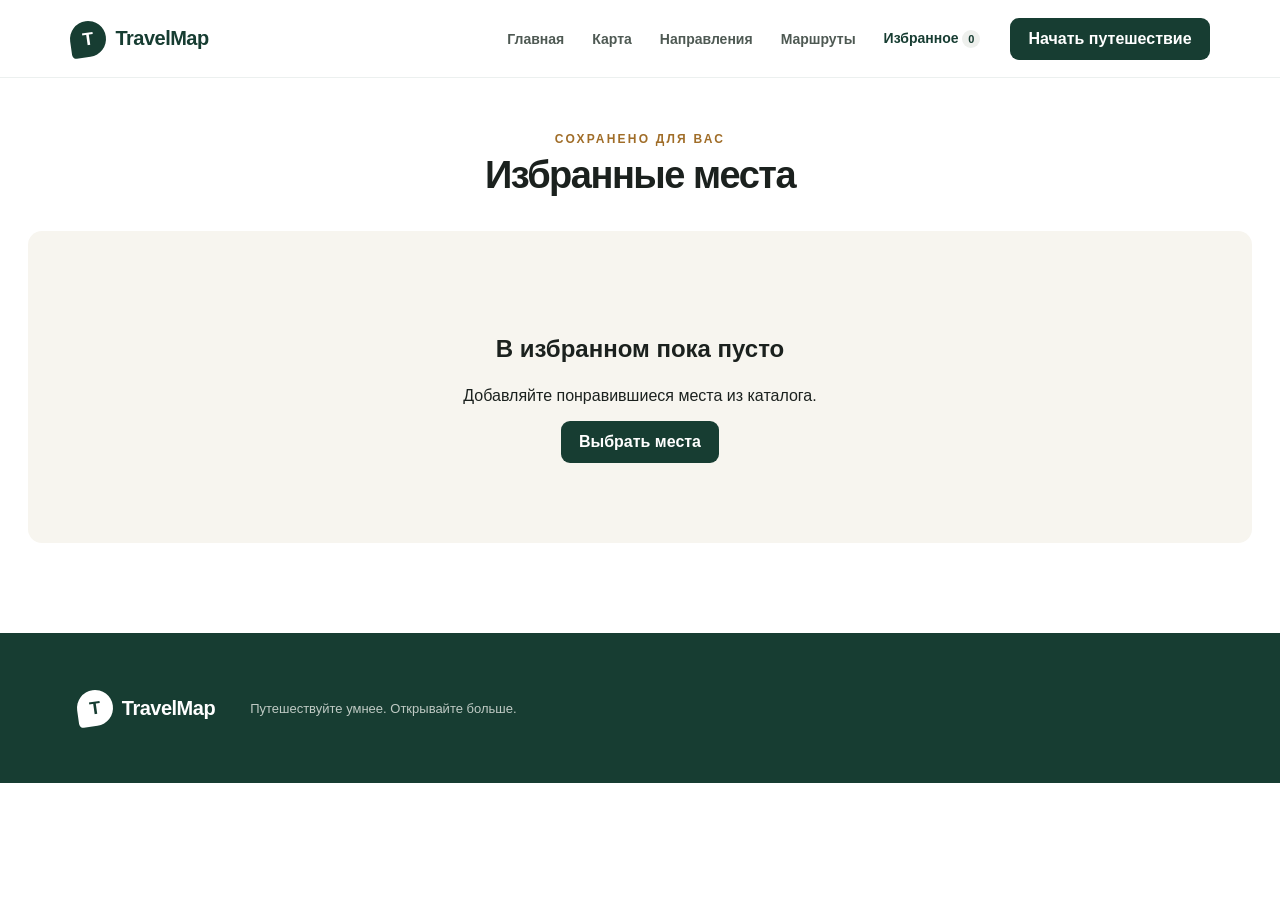
<file: favorites.html>
<!doctype html>
<html lang="ru">
<head><meta charset="utf-8"><meta name="viewport" content="width=device-width, initial-scale=1"><title>Избранное — TravelMap</title><link rel="stylesheet" href="css/style.css"></head>
<body>
  <header class="topbar"><a class="brand" href="index.html"><span class="brand-mark">T</span><span>TravelMap</span></a><button class="nav-toggle" type="button" aria-label="Открыть меню">☰</button>
    <nav class="main-nav" aria-label="Основная навигация"><a href="index.html">Главная</a><a href="map.html">Карта</a><a href="destinations.html">Направления</a><a href="planner.html">Маршруты</a><a class="active" href="favorites.html">Избранное <span class="favorite-count">0</span></a></nav><a class="btn btn-primary nav-cta" href="planner.html">Начать путешествие</a>
  </header>
  <main class="inner-page"><section class="page-header"><p class="eyebrow dark">Сохранено для вас</p><h1>Избранные места</h1></section><section class="catalog-grid" id="favoritesCatalog"></section></main>
  <footer class="footer"><a class="brand footer-brand" href="index.html"><span class="brand-mark">T</span><span>TravelMap</span></a><p>Путешествуйте умнее. Открывайте больше.</p></footer>
  <script src="js/world-data.js"></script><script src="js/main.js"></script><script src="js/favorites.js"></script>
</body>
</html>
</file>
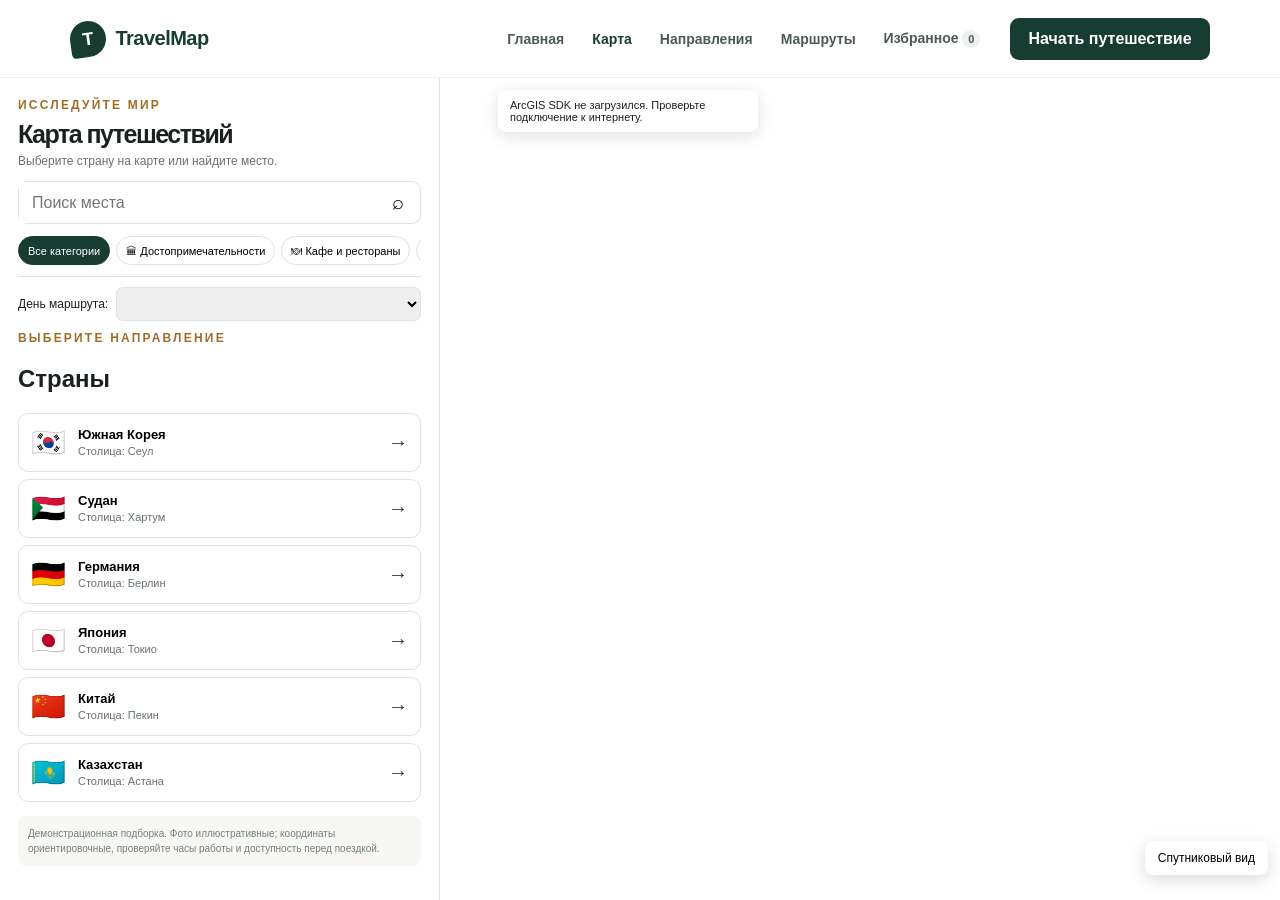
<file: map.html>
<!doctype html>
<html lang="ru">
<head>
  <meta charset="utf-8"><meta name="viewport" content="width=device-width, initial-scale=1">
  <title>Карта — TravelMap</title>
  <link rel="stylesheet" href="https://js.arcgis.com/4.31/esri/themes/light/main.css">
  <link rel="stylesheet" href="css/style.css"><link rel="stylesheet" href="css/map.css">
</head>
<body>
  <header class="topbar">
    <a class="brand" href="index.html"><span class="brand-mark">T</span><span>TravelMap</span></a>
    <button class="nav-toggle" type="button" aria-label="Открыть меню">☰</button>
    <nav class="main-nav" aria-label="Основная навигация">
      <a href="index.html">Главная</a><a class="active" href="map.html">Карта</a><a href="destinations.html">Направления</a>
      <a href="planner.html">Маршруты</a><a href="favorites.html">Избранное <span class="favorite-count">0</span></a>
    </nav><a class="btn btn-primary nav-cta" href="planner.html">Начать путешествие</a>
  </header>
  <main class="map-page">
    <aside class="map-sidebar">
      <div class="sidebar-heading"><p class="eyebrow dark">Исследуйте мир</p><h1>Карта путешествий</h1><p class="map-intro">Выберите страну на карте или найдите место.</p></div>
      <form class="map-search" id="mapSearch"><input id="mapSearchInput" type="search" placeholder="Поиск места"><button type="submit">⌕</button></form>
      <div class="map-filters" id="mapFilters" aria-label="Фильтр категорий"></div>
      <div class="day-filter" id="dayFilter" hidden><span>День маршрута:</span><select id="routeDaySelect"></select></div>
      <div class="map-explorer" id="mapExplorer"></div>
    </aside>
    <section class="map-wrap"><div id="viewDiv"></div><div class="map-status" id="mapStatus">Загрузка ArcGIS...</div>
      <button class="basemap-toggle" id="basemapToggle" type="button">Спутниковый вид</button><div class="selected-day" id="selectedDay" hidden></div>
    </section>
  </main>
  <script src="js/world-data.js"></script><script src="js/main.js"></script><script src="https://js.arcgis.com/4.31/"></script><script src="js/map.js"></script>
</body>
</html>
</file>
<file: css/style.css>
:root{--green:#173d32;--green2:#245a48;--sand:#e9dfca;--cream:#f7f5ef;--gray:#eef0ed;--text:#1b211e;--muted:#68736d;--orange:#ef9a32;--line:#dde3df}
*{box-sizing:border-box}html{scroll-behavior:smooth}body{margin:0;font-family:"Manrope",Arial,sans-serif;color:var(--text);background:#fff}a{color:inherit;text-decoration:none}button,input,select{font:inherit}.sr-only{position:absolute;width:1px;height:1px;padding:0;margin:-1px;overflow:hidden;clip:rect(0,0,0,0)}
.topbar{height:78px;padding:0 5.5%;display:flex;align-items:center;gap:30px;background:rgba(255,255,255,.97);border-bottom:1px solid rgba(23,61,50,.08);position:sticky;top:0;z-index:50}.brand{display:flex;align-items:center;gap:9px;font-size:20px;font-weight:800;color:var(--green);margin-right:auto}.brand-mark{width:36px;height:36px;border-radius:50% 50% 50% 12%;display:grid;place-items:center;background:var(--green);color:#fff;transform:rotate(-8deg);font-size:18px}.brand-mark+span{letter-spacing:-.5px}.main-nav{display:flex;align-items:center;gap:28px}.main-nav a{font-size:14px;font-weight:600;color:#4e5953;transition:.2s}.main-nav a.active,.main-nav a:hover{color:var(--green)}.favorite-count{display:inline-grid;place-items:center;min-width:18px;height:18px;border-radius:9px;background:var(--gray);font-size:11px}.nav-toggle{display:none}.btn{border:0;border-radius:9px;padding:12px 18px;font-weight:700;display:inline-flex;align-items:center;justify-content:center;cursor:pointer;transition:.2s}.btn-primary{background:var(--green);color:#fff}.btn-primary:hover{background:var(--green2);transform:translateY(-1px)}.btn-accent{background:var(--orange);color:#fff}.btn-secondary{background:#fff;border:1px solid var(--line);color:var(--green)}.nav-cta{white-space:nowrap}
.hero{height:590px;margin:18px 18px 0;border-radius:18px;background:url("https://images.unsplash.com/photo-1464822759023-fed622ff2c3b?auto=format&fit=crop&w=1800&q=88") center 58%/cover;position:relative;display:grid;place-items:center;overflow:hidden}.hero-overlay{position:absolute;inset:0;background:linear-gradient(90deg,rgba(10,32,25,.68),rgba(10,32,25,.12)),linear-gradient(0deg,rgba(10,32,25,.18),transparent)}.hero-content{position:relative;z-index:1;width:min(760px,85%);color:#fff;text-align:center}.hero-content h1{font-size:64px;line-height:1.02;margin:12px 0 16px;letter-spacing:-3px}.hero-content>p:not(.eyebrow){font-size:17px;margin:0 0 30px}.eyebrow{font-size:12px;text-transform:uppercase;letter-spacing:2.2px;font-weight:800;margin:0 0 8px}.eyebrow.dark{color:#a06d28}.hero-search{height:68px;background:#fff;border-radius:12px;padding:7px 7px 7px 22px;display:flex;align-items:center;gap:12px;color:var(--muted);box-shadow:0 16px 40px rgba(0,0,0,.16)}.hero-search input{border:0;outline:0;flex:1;height:100%;min-width:100px}.hero-search .btn{height:54px;padding-inline:24px}
.section{padding:85px 6%}.section-heading{display:flex;align-items:end;justify-content:space-between;margin-bottom:32px}.section-heading h2,.page-header h1,.planner-form-panel h1,.planner-toolbar h2,.sidebar-heading h1{font-size:38px;letter-spacing:-1.5px;margin:8px 0}.text-link{color:var(--green);font-weight:800;font-size:13px}.destination-grid{display:grid;grid-template-columns:repeat(2,1fr);gap:22px}.destination-card{height:380px;border-radius:16px;overflow:hidden;position:relative}.destination-card img{width:100%;height:100%;object-fit:cover;transition:.5s}.destination-card:hover img{transform:scale(1.03)}.destination-card:after{content:"";position:absolute;inset:40% 0 0;background:linear-gradient(transparent,rgba(10,25,19,.82))}.destination-card-body{position:absolute;z-index:2;bottom:0;left:0;right:0;padding:28px;color:#fff}.destination-card-body p{font-size:12px;text-transform:uppercase;letter-spacing:1.5px}.destination-card-body h3{font-size:30px;margin:4px 0}.destination-card-body span{font-size:14px}.destination-card-body a{position:absolute;right:28px;bottom:28px;width:44px;height:44px;border-radius:50%;display:grid;place-items:center;background:#fff;color:var(--green)}
.inner-page{max-width:1280px;margin:auto;padding:54px 28px 90px}.page-header{text-align:center;margin-bottom:34px}.catalog-toolbar{display:grid;grid-template-columns:1fr 220px 220px;gap:12px;margin-bottom:28px}.catalog-toolbar input,.catalog-toolbar select{height:48px;border:1px solid var(--line);border-radius:9px;padding:0 14px;background:#fff}.catalog-grid{display:grid;grid-template-columns:repeat(3,1fr);gap:22px}.place-card{border:1px solid var(--line);border-radius:14px;overflow:hidden;background:#fff;transition:.25s}.place-card:hover{transform:translateY(-4px);box-shadow:0 14px 35px rgba(23,61,50,.1)}.place-image{height:220px;position:relative}.place-image img{width:100%;height:100%;object-fit:cover}.heart{position:absolute;right:14px;top:14px;width:38px;height:38px;border-radius:50%;border:0;background:rgba(255,255,255,.94);font-size:21px;color:#777;cursor:pointer}.heart.liked{color:#dc6a54}.place-body{padding:18px}.place-meta{display:flex;justify-content:space-between;color:var(--muted);font-size:12px}.place-body h3{font-size:19px;margin:10px 0 5px}.place-location{color:var(--muted)!important}.place-body>p{font-size:13px;color:#59635e;line-height:1.6}.place-footer{border-top:1px solid var(--line);padding-top:13px;margin-top:14px;display:flex;justify-content:space-between;align-items:center;font-size:12px}.empty-state{grid-column:1/-1;text-align:center;padding:80px 20px;background:var(--cream);border-radius:14px}.empty-state h3{font-size:24px}
.footer{min-height:150px;background:var(--green);color:#fff;padding:35px 6%;display:flex;align-items:center}.footer-brand{color:#fff;margin-right:35px}.footer-brand .brand-mark{background:#fff;color:var(--green)}.footer p{color:#bfcac4;font-size:13px}
@media(max-width:900px){.topbar{padding:0 20px}.nav-toggle{display:grid;margin-left:auto;width:42px;height:42px;border:0;border-radius:8px;background:var(--cream)}.main-nav{display:none;position:absolute;top:78px;left:0;right:0;background:#fff;padding:20px;box-shadow:0 12px 20px rgba(0,0,0,.08)}.main-nav.open{display:flex;flex-direction:column;align-items:flex-start}.nav-cta{display:none}.hero{height:520px;margin:8px}.hero-content h1{font-size:48px}.catalog-grid{grid-template-columns:repeat(2,1fr)}.catalog-toolbar{grid-template-columns:1fr 1fr}.catalog-toolbar input{grid-column:1/-1}}
@media(max-width:620px){.topbar{height:68px}.main-nav{top:68px}.hero{height:500px;border-radius:12px}.hero-content{width:90%}.hero-content h1{font-size:38px;letter-spacing:-1.5px}.hero-search{height:auto;padding:8px;display:grid;grid-template-columns:24px 1fr}.hero-search .btn{grid-column:1/-1;width:100%}.destination-grid{grid-template-columns:1fr}.destination-card{height:330px}.section{padding:55px 20px}.section-heading{align-items:flex-start}.section-heading h2{font-size:30px}.catalog-grid{grid-template-columns:1fr}.catalog-toolbar{grid-template-columns:1fr}.catalog-toolbar input{grid-column:auto}.inner-page{padding:40px 16px}.place-image{height:260px}.footer{flex-direction:column;align-items:flex-start;gap:10px}}
</file>
<file: css/map.css>
.map-page {
  height: calc(100vh - 78px);
  display: grid;
  grid-template-columns: minmax(390px, 440px) 1fr;
  overflow: hidden;
}
.map-sidebar {
  background: #fff;
  padding: 20px 18px 16px;
  display: flex;
  flex-direction: column;
  min-height: 0;
  border-right: 1px solid var(--line);
  z-index: 5;
}
.sidebar-heading h1 { font-size: 25px; margin: 5px 0; }
.map-intro { font-size: 12px; color: var(--muted); margin: 5px 0 13px; }
.map-search {
  height: 43px;
  min-height: 43px;
  border: 1px solid var(--line);
  border-radius: 9px;
  display: flex;
  margin: 0 0 12px;
}
.map-search input { border: 0; outline: 0; padding: 0 13px; flex: 1; min-width: 0; }
.map-search button { width: 44px; border: 0; background: transparent; font-size: 20px; }
.map-filters {
  display: flex;
  gap: 6px;
  flex-wrap: nowrap;
  overflow-x: auto;
  padding: 0 0 11px;
  border-bottom: 1px solid var(--line);
  scrollbar-width: thin;
}
.filter-chip {
  white-space: nowrap;
  flex-shrink: 0;
  border: 1px solid var(--line);
  border-radius: 20px;
  background: #fff;
  padding: 7px 9px;
  font-size: 11px;
  cursor: pointer;
  transition: background .2s, color .2s;
}
.filter-chip.active { background: var(--green); border-color: var(--green); color: #fff; }
.day-filter { display: flex; align-items: center; gap: 8px; padding: 10px 0; font-size: 12px; }
.day-filter select { flex: 1; height: 34px; border: 1px solid var(--line); border-radius: 7px; }
.map-explorer { overflow: auto; min-height: 0; overscroll-behavior: contain; }
.panel-changing { animation: panelIn .28s ease both; }
@keyframes panelIn { from { opacity: .55; transform: translateX(12px); } to { opacity: 1; transform: translateX(0); } }
@keyframes cardPop { from { opacity: 0; transform: scale(.97) translateY(8px); } to { opacity: 1; transform: scale(1) translateY(0); } }
@keyframes cardsIn { from { opacity: 0; transform: translateY(7px); } to { opacity: 1; transform: translateY(0); } }
@keyframes photoIn { from { opacity: .5; transform: scale(1.03); } to { opacity: 1; transform: scale(1); } }
.panel-topline { display: flex; justify-content: space-between; align-items: center; padding: 11px 0; }
.back-button, .close-panel { border: 0; background: transparent; color: var(--green); cursor: pointer; font-weight: 700; font-size: 12px; }
.close-panel { width: 32px; height: 32px; border-radius: 50%; font-size: 22px; background: var(--cream); }
.country-list { display: grid; gap: 7px; }
.country-option {
  display: flex;
  align-items: center;
  gap: 12px;
  text-align: left;
  width: 100%;
  border: 1px solid var(--line);
  background: #fff;
  border-radius: 10px;
  padding: 12px;
  cursor: pointer;
  transition: transform .2s, border .2s, box-shadow .2s;
}
.country-option:hover { transform: translateX(3px); border-color: #9bb2a5; box-shadow: 0 6px 16px #173d3214; }
.country-flag { font-size: 28px; }
.country-option strong, .country-option small { display: block; }
.country-option strong { font-size: 13px; }
.country-option small { font-size: 11px; color: var(--muted); margin-top: 3px; }
.country-arrow { margin-left: auto; color: var(--green); font-size: 20px; }
.data-note { font-size: 10px; line-height: 1.5; color: #748078; background: #f7f8f6; padding: 10px; border-radius: 8px; margin: 14px 0; }
.feature-country {
  height: 365px;
  border-radius: 13px;
  position: relative;
  overflow: hidden;
  color: #fff;
  isolation: isolate;
  animation: cardPop .35s ease both;
}
.feature-country-image, .feature-city-image { width: 100%; height: 100%; object-fit: cover; cursor: zoom-in; transition: transform .45s; }
.feature-country:hover .feature-country-image { transform: scale(1.035); }
.feature-country-shade { position: absolute; inset: 0; background: linear-gradient(180deg, #071d1790, transparent 28%, #081d19ed 100%); z-index: 0; }
.feature-country-content { position: absolute; inset: auto 0 0; padding: 18px; z-index: 1; }
.feature-country-title { display: flex; align-items: center; gap: 12px; }
.feature-country-title > span { font-size: 38px; }
.feature-country-title h2 { font-size: 24px; margin: 0; }
.feature-country-title p { font-size: 11px; margin: 4px 0; color: #e3e9e5; }
.feature-country-content > p { font-size: 11px; line-height: 1.5; margin: 8px 0; }
.feature-country-content .country-best { margin: 8px 0 10px; }
.travel-warning { background: #fff2dc; color: #5a4019 !important; padding: 9px; border-radius: 7px; }
.country-buttons { display: flex; gap: 8px; }
.country-buttons .btn { font-size: 11px; padding: 10px; }
.btn-light { background: #fff; color: var(--green); }
.city-picker { padding: 18px 0 7px; }
.section-mini-heading, .suggestion-header, .rail-heading { display: flex; align-items: center; justify-content: space-between; }
.section-mini-heading h3, .suggestion-header h3 { font-size: 16px; margin: 0; }
.section-mini-heading span, .suggestion-count { font-size: 10px; color: var(--muted); }
.city-pills, .city-switcher { display: flex; gap: 7px; flex-wrap: wrap; margin-top: 10px; }
.city-pill, .district-pill {
  padding: 7px 10px;
  border: 1px solid var(--line);
  background: #fff;
  border-radius: 20px;
  font-size: 11px;
  cursor: pointer;
  transition: .2s;
}
.city-pill:hover, .city-pill.active, .district-pill:hover, .district-pill.active { color: #fff; background: var(--green); border-color: var(--green); }
.suggestion-header { padding: 14px 0 7px; }
.suggestion-header .eyebrow { font-size: 9px; margin-bottom: 3px; }
.suggestion-sections { padding-bottom: 8px; }
.suggestion-section { padding: 8px 0 15px; animation: cardsIn .28s ease both; }
.rail-heading h4 { font-size: 13px; margin: 0; }
.rail-controls { display: flex; gap: 5px; }
.rail-controls button {
  width: 27px;
  height: 27px;
  border: 1px solid var(--line);
  border-radius: 50%;
  background: #fff;
  color: var(--green);
  cursor: pointer;
}
.suggestion-rail {
  display: flex;
  gap: 10px;
  overflow-x: auto;
  scroll-behavior: smooth;
  scroll-snap-type: x mandatory;
  padding: 10px 1px 5px;
  scrollbar-width: thin;
}
.suggestion-card {
  width: 225px;
  min-width: 225px;
  border: 1px solid var(--line);
  border-radius: 10px;
  overflow: hidden;
  scroll-snap-align: start;
  background: #fff;
  transition: transform .22s, border .22s, box-shadow .22s;
}
.suggestion-card.selected { border-color: var(--orange); box-shadow: 0 0 0 2px #ef9a3240; }
.suggestion-card:hover { transform: translateY(-3px); }
.suggestion-photo {
  width: 100%;
  height: 118px;
  position: relative;
  display: block;
  padding: 0;
  border: 0;
  background: #eee;
  overflow: hidden;
  cursor: zoom-in;
}
.suggestion-photo img { width: 100%; height: 100%; object-fit: cover; animation: photoIn .4s ease both; }
.suggestion-photo span { position: absolute; left: 8px; bottom: 8px; background: #142b22c7; color: #fff; padding: 5px 7px; border-radius: 5px; font-size: 9px; }
.suggestion-card-copy { padding: 10px; }
.suggestion-card-copy h5 { font-size: 13px; margin: 0 0 5px; }
.suggestion-card-copy p { font-size: 10px; line-height: 1.45; color: #58635d; height: 44px; overflow: hidden; margin: 0 0 7px; }
.suggestion-card-copy small { display: block; font-size: 9px; color: var(--muted); height: 26px; overflow: hidden; line-height: 1.4; }
.suggestion-actions { display: flex; gap: 6px; margin-top: 8px; }
.small-action {
  flex: 1;
  border: 1px solid var(--line);
  border-radius: 6px;
  background: #fff;
  color: var(--green);
  font-size: 10px;
  font-weight: 700;
  padding: 7px 5px;
  cursor: pointer;
  white-space: nowrap;
}
.small-action.primary { background: var(--green); color: #fff; border-color: var(--green); }
.small-action.added { background: #e8f3ec; color: var(--green); border-color: #b4d2bf; }
.route-unavailable { flex: 1; color: #765f37; font-size: 9px; align-self: center; line-height: 1.3; }
.feature-city { border: 1px solid var(--line); border-radius: 12px; overflow: hidden; background: #fff; animation: cardPop .3s ease both; }
.feature-city-image { height: 160px; display: block; }
.feature-city-copy { padding: 15px; }
.city-country-label { font-size: 10px; color: var(--muted); }
.feature-city-copy h2 { font-size: 24px; margin: 5px 0; }
.feature-city-copy > p { font-size: 11px; line-height: 1.5; color: #59635e; }
.district-list { display: flex; align-items: center; gap: 5px; flex-wrap: wrap; margin: 10px 0; }
.district-list strong { font-size: 10px; }
.district-pill { padding: 6px 8px; font-size: 10px; }
.feature-city-copy > .btn { padding: 9px 12px; font-size: 11px; margin-top: 10px; }
.empty-map-state { padding: 20px; background: var(--cream); border-radius: 8px; font-size: 12px; }
.photo-lightbox { width: min(900px, 92vw); max-width: 92vw; max-height: 90vh; padding: 0; border: 0; border-radius: 12px; background: #101713; overflow: visible; }
.photo-lightbox::backdrop { background: #07120de0; }
.photo-lightbox img { display: block; max-width: 100%; max-height: 85vh; object-fit: contain; margin: auto; border-radius: 12px; }
.photo-lightbox button { position: absolute; right: -12px; top: -12px; width: 36px; height: 36px; border: 0; border-radius: 50%; background: #fff; font-size: 24px; cursor: pointer; z-index: 2; }
.map-wrap { position: relative; min-width: 0; }
.map-wrap #viewDiv { width: 100%; height: 100%; }
.map-status, .selected-day { position: absolute; z-index: 10; background: #fff; border-radius: 8px; padding: 9px 12px; box-shadow: 0 4px 16px rgba(0,0,0,.12); font-size: 11px; }
.map-status { top: 12px; left: 58px; max-width: 260px; }
.selected-day { left: 12px; bottom: 12px; font-weight: 800; color: var(--green); }
.basemap-toggle { position: absolute; z-index: 10; right: 12px; bottom: 25px; border: 0; border-radius: 8px; padding: 10px 13px; background: #fff; box-shadow: 0 4px 16px rgba(0,0,0,.15); cursor: pointer; font-size: 12px; }
.esri-popup__main-container { max-width: 330px; }
.popup-card img { width: 100%; height: 150px; object-fit: cover; border-radius: 7px; }
.popup-card h3 { margin: 10px 0 5px; }
.popup-card p { font-size: 12px; line-height: 1.5; }
.popup-actions { display: flex; gap: 8px; }
.popup-actions button, .popup-actions a { flex: 1; border: 1px solid var(--line); border-radius: 7px; padding: 8px; background: #fff; cursor: pointer; font-size: 11px; text-align: center; }
@media (max-width: 900px) { .map-page { grid-template-columns: minmax(340px, 390px) 1fr; } }
@media (max-width: 760px) {
  .topbar { position: relative; }
  .map-page { height: auto; min-height: calc(100vh - 68px); grid-template-columns: 1fr; overflow: visible; }
  .map-sidebar { height: 58vh; min-height: 420px; max-height: 700px; padding: 14px; }
  .map-wrap { height: 55vh; min-height: 390px; }
  .map-filters { overflow-x: auto; flex-wrap: nowrap; }
  .map-status { top: 8px; left: 58px; }
  .feature-country { height: 350px; }
  .suggestion-card { width: 215px; min-width: 215px; }
}
@media (max-width: 480px) {
  .map-sidebar { height: 62vh; min-height: 400px; }
  .map-wrap { height: 50vh; min-height: 340px; }
  .feature-country { height: 380px; }
  .country-buttons { flex-direction: column; }
  .country-buttons .btn { width: 100%; }
}
</file>
